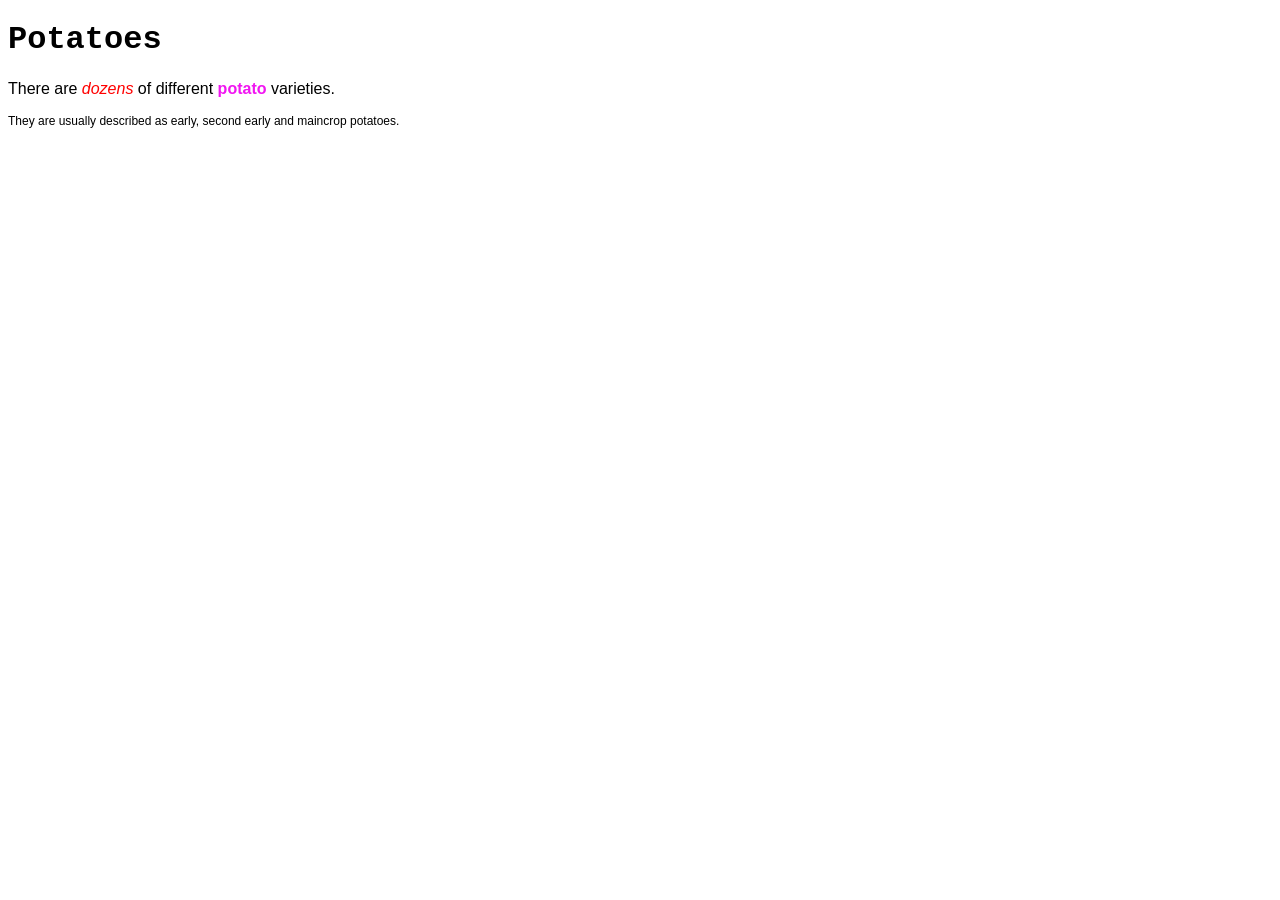
<file: Cssharjutused/chapter10/cascade.html>
<!DOCTYPE html>
<html lang="en">
<head>
    <meta charset="UTF-8">
    <meta http-equiv="X-UA-Compatible" content="IE=edge">
    <meta name="viewport" content="width=device-width, initial-scale=1.0">
    <title>How CSS Rules Cascade</title>
    <style type="text/css">
        *{
            font-family: Arial, Helvetica, sans-serif;
        }
        h1{
            font-family: 'Courier New', Courier, monospace;
        }
        i{
            color: green; 
        }
        i{
            color: red;
        }
        b{
            color: pink;
        }
        b{
            color:indigo;
        }
        p b {
            color:rgb(241, 21, 241);
        }
        p#intro{
            font-size: 100%;
        }
        p{
            font-size: 75%;
        }
    </style>
</head>
<body>
    <h1>Potatoes</h1>
    <p id="intro">There are <i>dozens</i> of different <b>potato</b> varieties.</p>
    <p>They are usually described as early, second early and maincrop potatoes.</p>
</body>
</html>
</file>
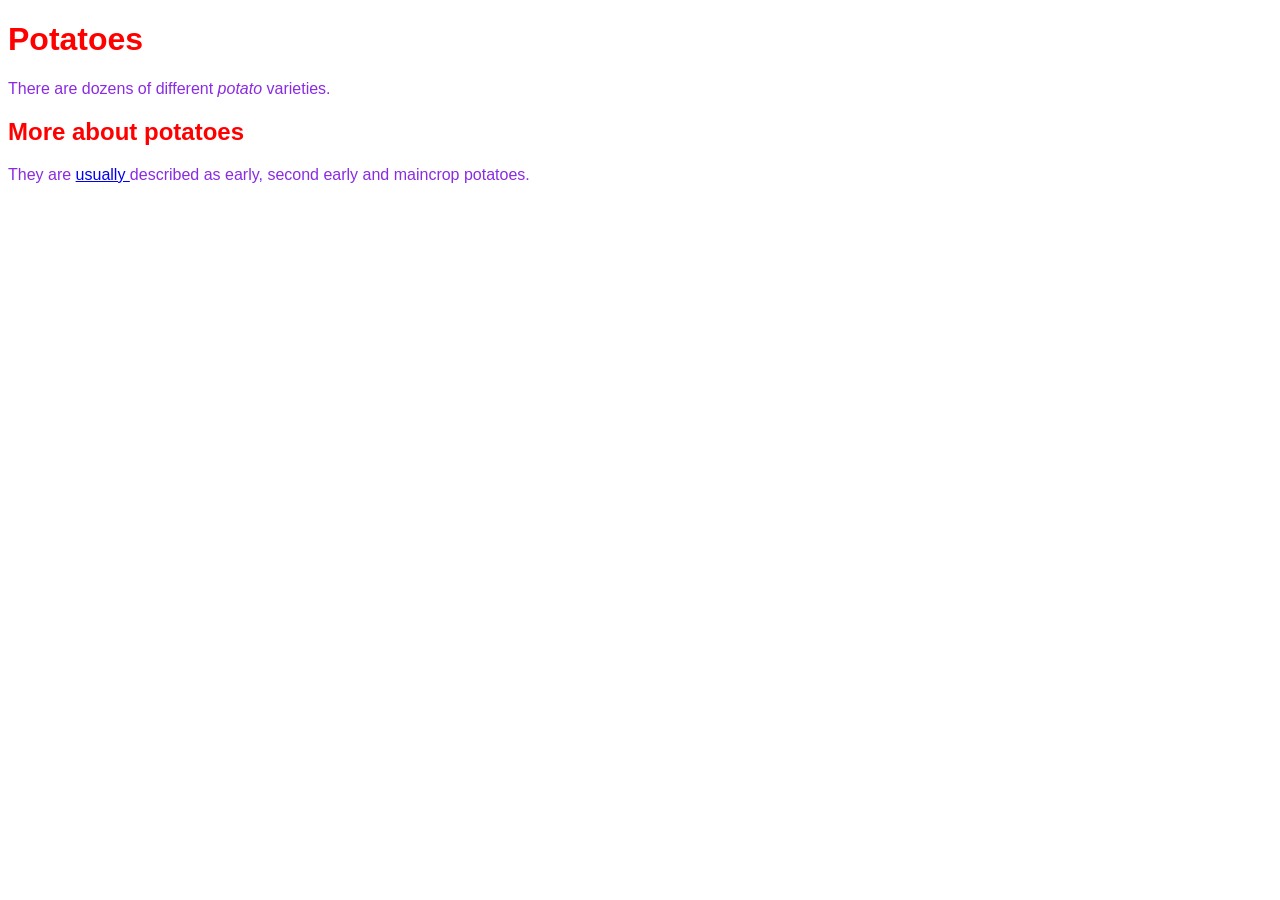
<file: Cssharjutused/chapter10/example.html>
<!DOCTYPE html>
<html lang="en">
<head>
    <meta charset="UTF-8">
    <meta http-equiv="X-UA-Compatible" content="IE=edge">
    <meta name="viewport" content="width=device-width, initial-scale=1.0">
    <title>External css</title>
    <link rel="stylesheet" href="css/example.css">
</head>
<body>
    <div class="page">
        <h1>Potatoes</h1>
        <p id="intro">There are dozens of different <i>potato</i> varieties.</p>
        <h2>More about potatoes</h2>
        <p>They are <a href="http://www.example.com/add.php">usually </a>described as early, second early and maincrop potatoes.</p>
    </div>
</body>
</html>
</file>
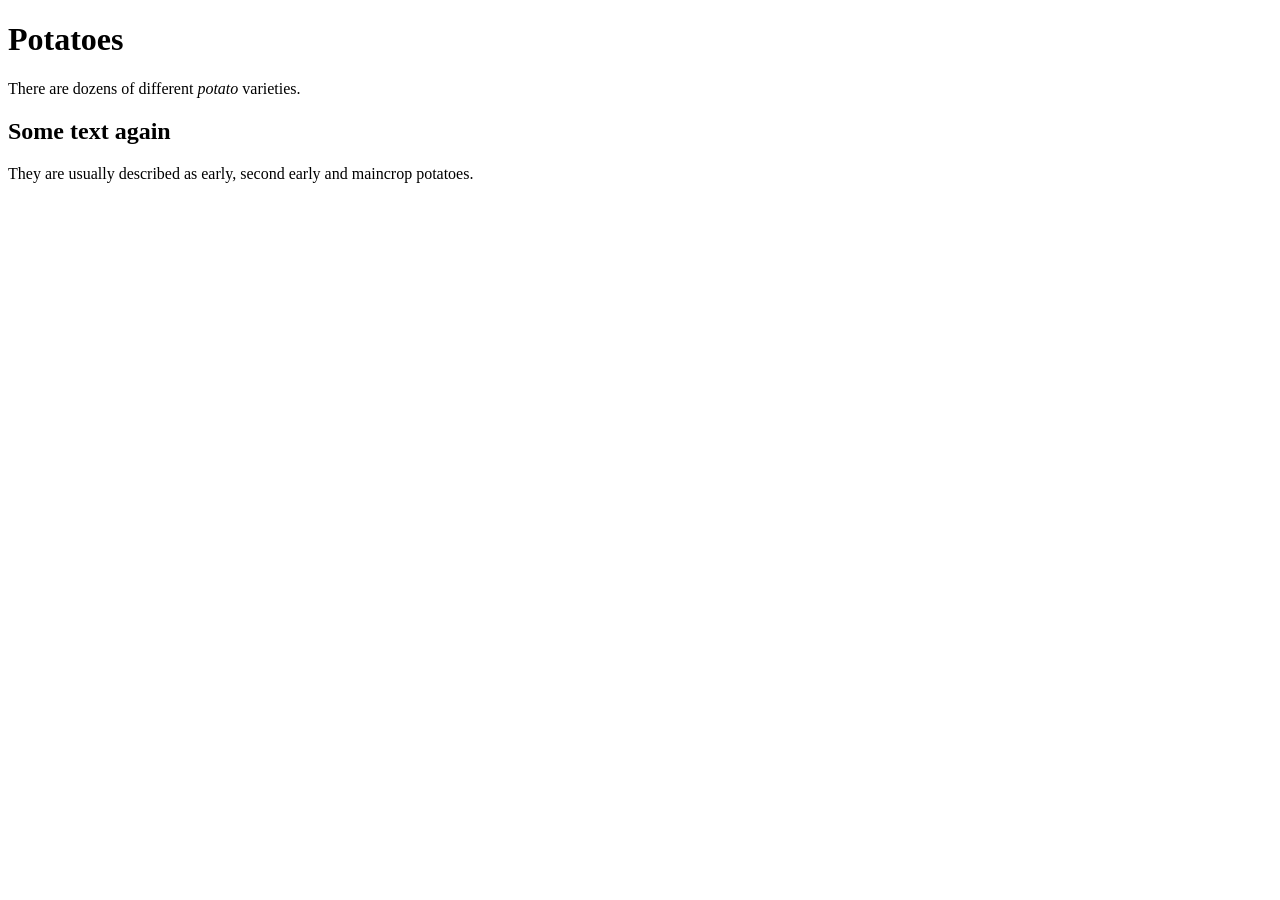
<file: Cssharjutused/chapter10/inheritance.html>
<!DOCTYPE html>
<html lang="en">
<head>
    <meta charset="UTF-8">
    <meta http-equiv="X-UA-Compatible" content="IE=edge">
    <meta name="viewport" content="width=device-width, initial-scale=1.0">
    <title>Inheritance</title>
    
</head>
<body>
    <div class="page">
        <h1>Potatoes</h1>
        <p id="intro">There are dozens of different <i>potato</i> varieties.</p>
        <h2>Some text again</h2>
        <p>They are usually described as early, second early and maincrop potatoes.</p>
    </div>
    
</body>
</html>
</file>
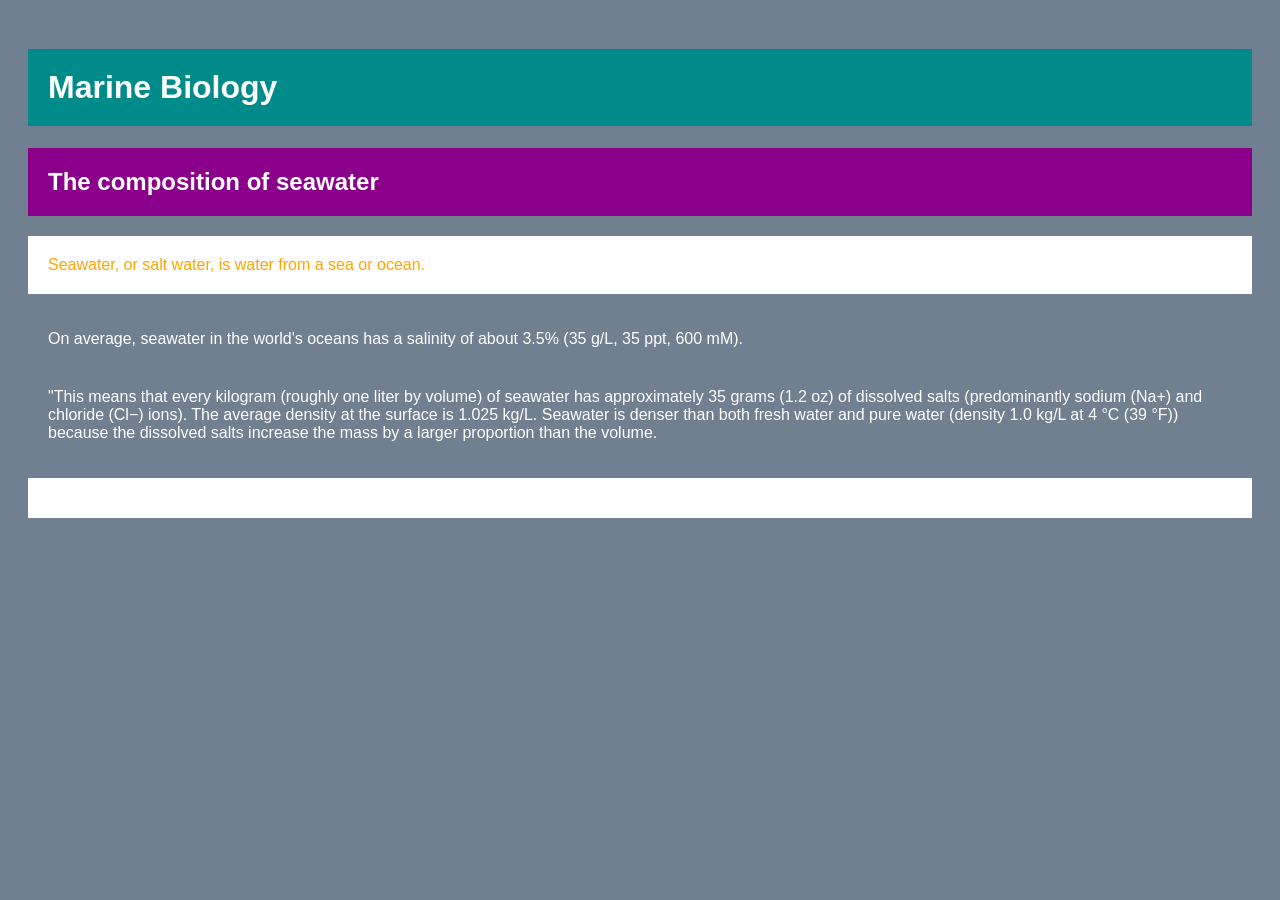
<file: Cssharjutused/chapter11/backgroundColor.html>
<!DOCTYPE html>
<html lang="en">
<head>
    <meta charset="UTF-8">
    <meta http-equiv="X-UA-Compatible" content="IE=edge">
    <meta name="viewport" content="width=device-width, initial-scale=1.0">
    <title>Background color</title>
    <style type="text/css">
        body{
            background-color: slategray;
            color: white;
            padding: 20px;
            font-family: Arial, Helvetica, sans-serif;
        }
        h1{
            background-color: darkcyan;
            padding: inherit;
        }
        h2{
            /*Hex code*/
            background-color: darkmagenta;
            padding: inherit;
        }
        p{
            /*rgb*/
            background-color: white;
            /*name*/
            color: orange;
            padding: inherit;
        }
        .hslColor{
            background-color: hsl(45%, 20%, 78%);
            padding: inherit;
        }
        .hslaColor{
            background-color: hsla(24%,25%,15%);
            padding: inherit;
        }
    </style>
</head>
<body>
    <h1>Marine Biology</h1>
    <h2>The composition of seawater</h2>
    <p>
        Seawater, or salt water, is water from a sea or ocean.
        <div class="hslColor"> 
            On average, seawater in the world's oceans has a salinity 
            of about 3.5% (35 g/L, 35 ppt, 600 mM).
        </div>
        <div class="hslaColor">
            "This means that every kilogram (roughly one liter by volume) of seawater 
            has approximately 35 grams (1.2 oz) of dissolved salts (predominantly sodium (Na+) and chloride (Cl−) ions). 
            The average density at the surface is 1.025 kg/L.
            Seawater is denser than both fresh water and pure water 
            (density 1.0 kg/L at 4 °C (39 °F)) because the dissolved salts increase the mass by a larger proportion than the volume. 
        </div>
    </p>
</body>
</html>
</file>
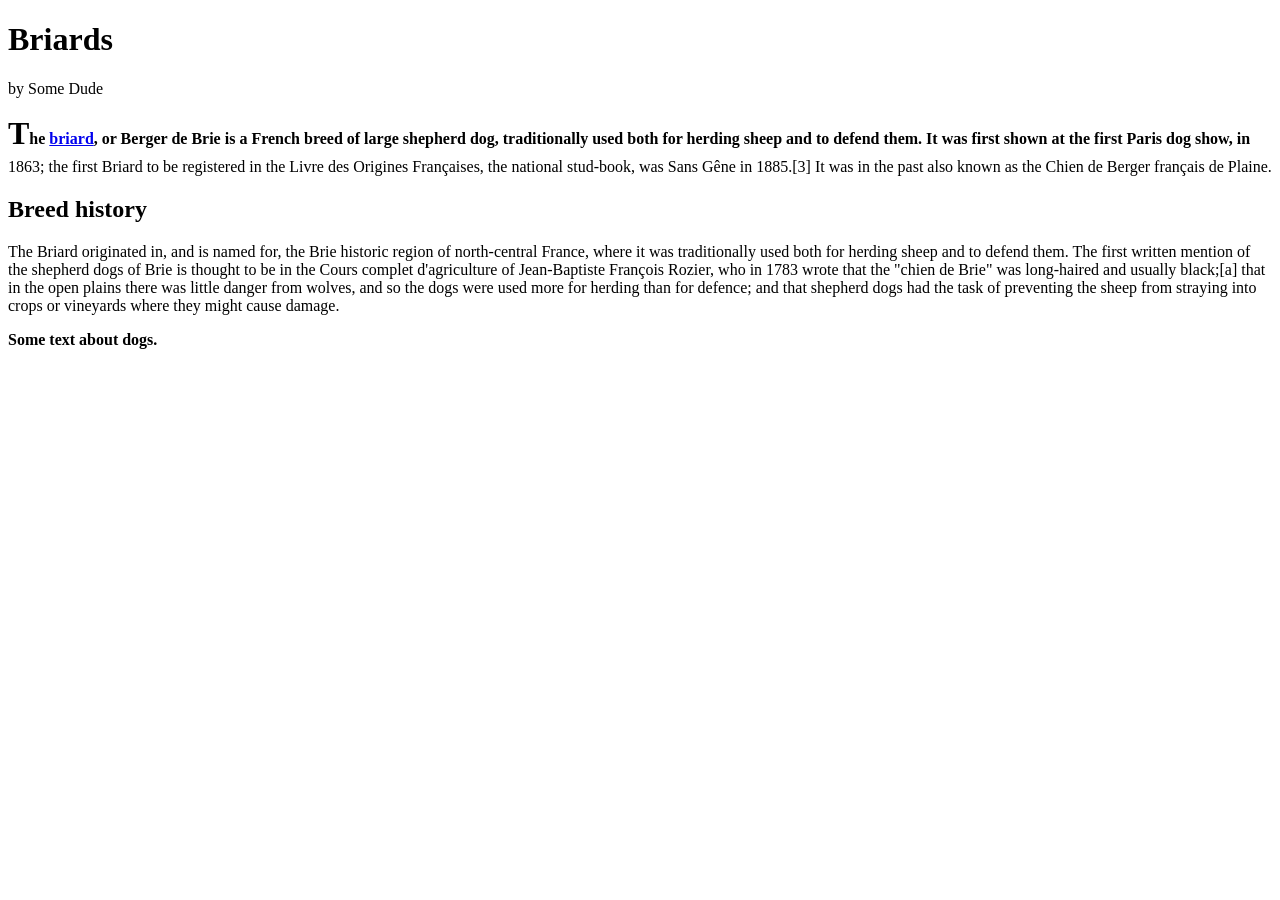
<file: Cssharjutused/chapter12/fontAndText.html>
<!DOCTYPE html>
<html lang="en">
<head>
    <meta charset="UTF-8">
    <meta http-equiv="X-UA-Compatible" content="IE=edge">
    <meta name="viewport" content="width=device-width, initial-scale=1.0">
    <title>Font and text</title>
    <style type="text/css">
        p.intro::first-letter{
            font-size: 200%;
            /*
            font-size: 12px;
            font-size: 1.3em;
            */
            
        }
        p.intro::first-line{
            font-weight: bold;
            line-height: 2.4em;
        }
        @font-face {
            font-family:'ChunkFiveRegular';
            src: url('font/chunkfive.eot');
        }
        .someText, h1, h2{
            font-family: ChunkFiveRegular, Georgia, serif;
            font-weight: bold;
        }
        p{
            text-transform: none;
        }
    </style>
</head>
<body>
    <h1>Briards</h1>
    <p class="credits">by Some Dude</p>
    <p class="intro">
        The <a href="https://en.wikipedia.org/wiki/Briard">briard</a>,
        or Berger de Brie is a French breed of large shepherd dog, traditionally used both for herding sheep and to defend them. 
        It was first shown at the first Paris dog show, in 1863; the first Briard to be registered in the Livre des Origines Françaises,
        the national stud-book, was Sans Gêne in 1885.[3] It was in the past also known as the Chien de Berger français de Plaine. 
    </p>
    <h2>Breed history</h2>
    <p>
        The Briard originated in, and is named for, the Brie historic region of north-central France, 
        where it was traditionally used both for herding sheep and to defend them. The first written 
        mention of the shepherd dogs of Brie is thought to be in the Cours complet d'agriculture of 
        Jean-Baptiste François Rozier, who in 1783 wrote that the "chien de Brie" was long-haired
        and usually black;[a] that in the open plains there was little danger from wolves, and so the 
        dogs were used more for herding than for defence; and that shepherd dogs had the task of
        preventing the sheep from straying into crops or vineyards where they might cause damage.
    </p>
    <p class="someText">
        Some text about dogs.
    </p>
</body>
</html>
</file>
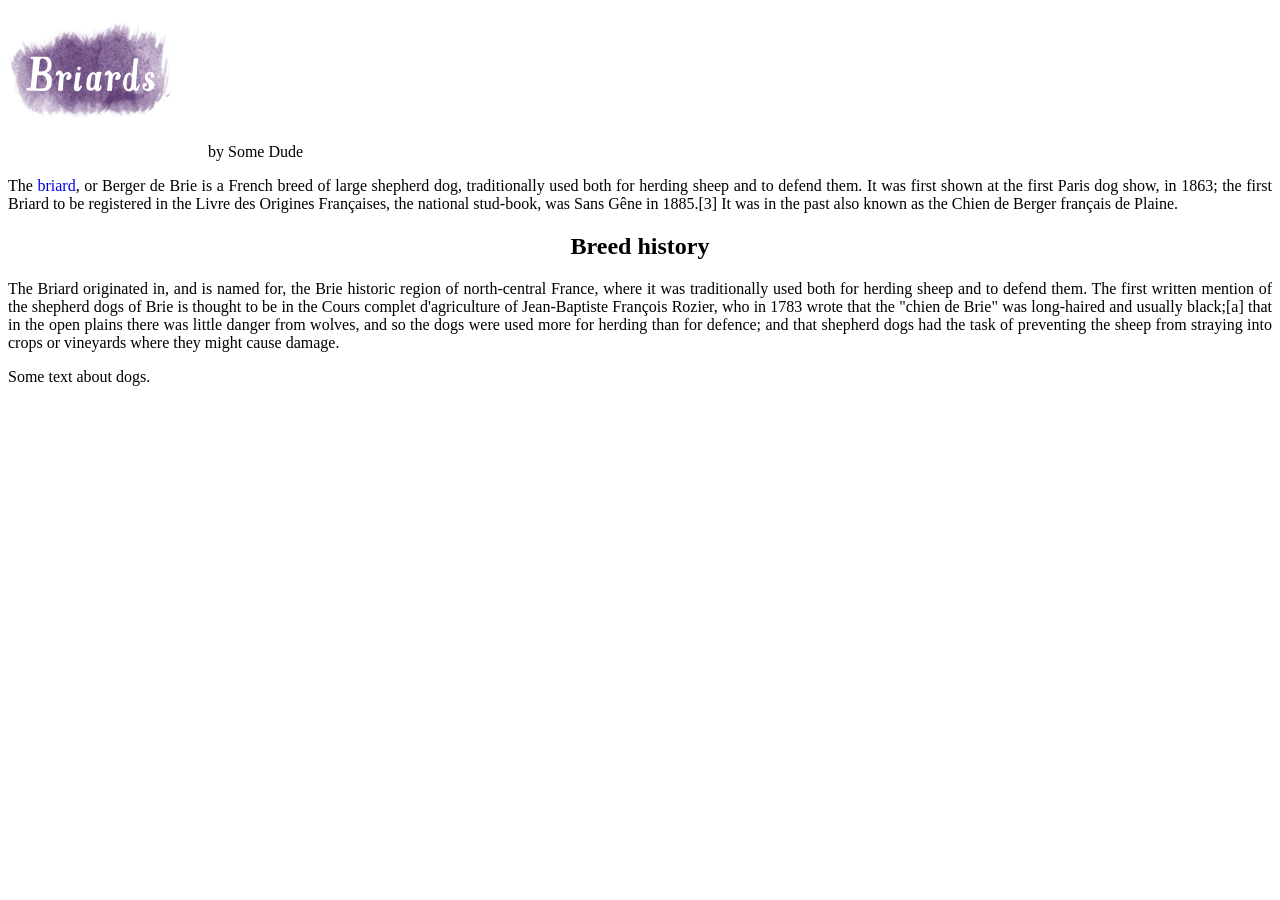
<file: Cssharjutused/chapter12/textAlign.html>
<!DOCTYPE html>
<html lang="en">
<head>
    <meta charset="UTF-8">
    <meta http-equiv="X-UA-Compatible" content="IE=edge">
    <meta name="viewport" content="width=device-width, initial-scale=1.0">
    <title>Text align</title>
    <style type="text/css">
        h1{
            text-align: left;
            background-image: url("images/logo.gif");
            background-repeat: no-repeat;
            text-indent: -9999px;
            width: 165px;
            height: 100px;
        }
        h2{
            text-align: center;
        }
        p{
            text-align: justify;
        }
        .credits{
            
            
            text-indent: 200px;
        }
        .someText{
            text-align: left;
        }
        a{
            text-decoration: none;
        }
    </style>
</head>
<body>
    <h1>Briards</h1>
    <p class="credits">by Some Dude</p>
    <p class="intro">
        The <a href="https://en.wikipedia.org/wiki/Briard">briard</a>,
        or Berger de Brie is a French breed of large shepherd dog, traditionally used both for herding sheep and to defend them. 
        It was first shown at the first Paris dog show, in 1863; the first Briard to be registered in the Livre des Origines Françaises,
        the national stud-book, was Sans Gêne in 1885.[3] It was in the past also known as the Chien de Berger français de Plaine. 
    </p>
    <h2>Breed history</h2>
    <p>
        The Briard originated in, and is named for, the Brie historic region of north-central France, 
        where it was traditionally used both for herding sheep and to defend them. The first written 
        mention of the shepherd dogs of Brie is thought to be in the Cours complet d'agriculture of 
        Jean-Baptiste François Rozier, who in 1783 wrote that the "chien de Brie" was long-haired
        and usually black;[a] that in the open plains there was little danger from wolves, and so the 
        dogs were used more for herding than for defence; and that shepherd dogs had the task of
        preventing the sheep from straying into crops or vineyards where they might cause damage.
    </p>
    <p class="someText">
        Some text about dogs.
    </p>
</body>
</html>
</file>
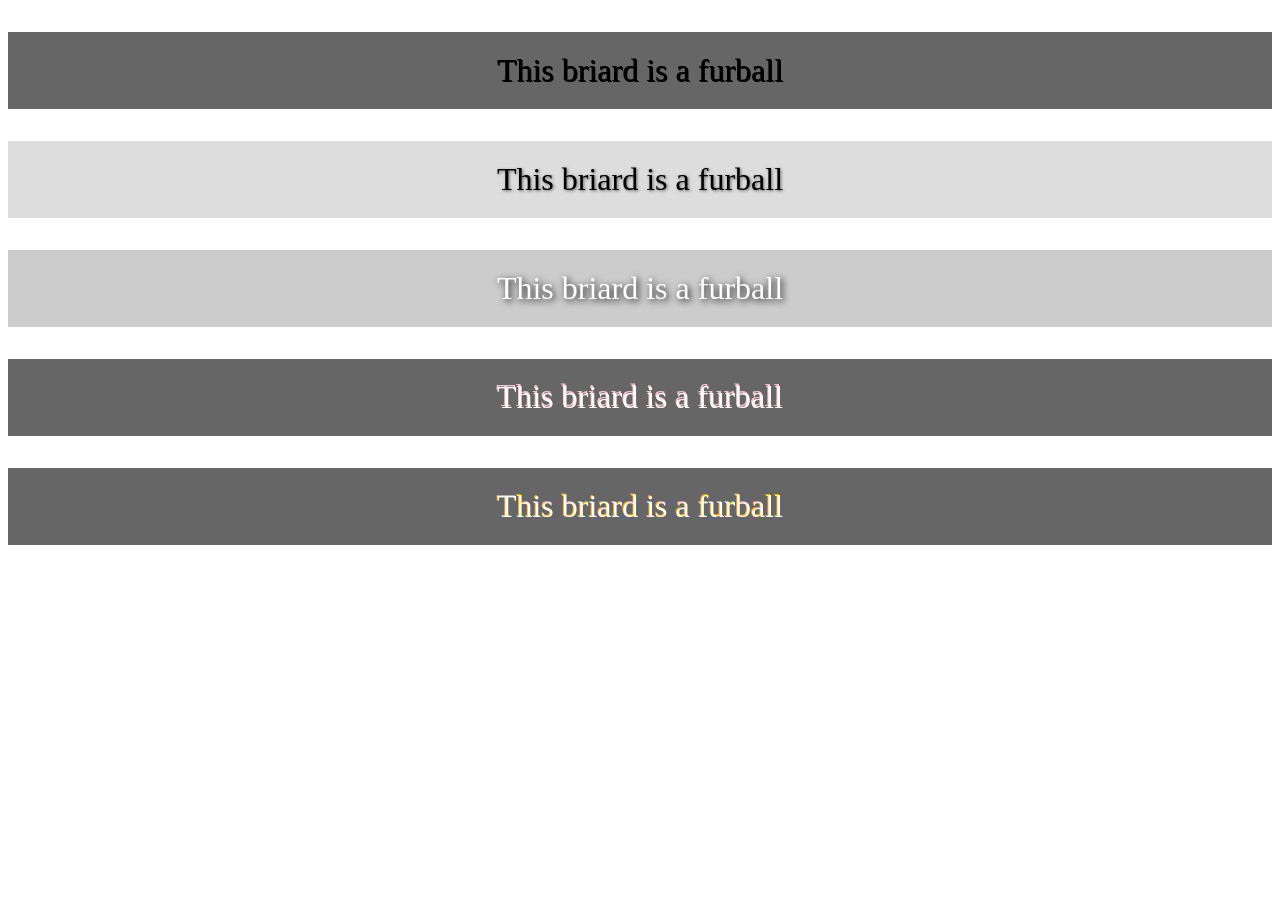
<file: Cssharjutused/chapter12/textShadow.html>
<!DOCTYPE html>
<html lang="en">
<head>
    <meta charset="UTF-8">
    <meta http-equiv="X-UA-Compatible" content="IE=edge">
    <meta name="viewport" content="width=device-width, initial-scale=1.0">
    <title>Text shadow</title>
    <style type="text/css">
        p{
            font-size: 200%;
            padding: 20px;
            text-align: center;
        }
        p.one{
            background-color:#666666;
            text-shadow: 1px 1px 0px #000000;
        }
        p.two{
            background-color: #dddddd;
            text-shadow: 1px 1px 3px #666666;
        }
        p.three{
            background-color: #cccccc;
            color:#ffffff;
            text-shadow: 2px 2px 7px #000000;
        }
        p.four{
            background-color: #666666;
            color: white;
            text-shadow: -1px -2px pink;
        }
        p.five{
            background-color: #666666;
            color: white;
            text-shadow: -1px -1px orange;
        }
    </style>
</head>
<body>
    <p class="one">This briard is a furball</p>
    <p class="two">This briard is a furball</p>
    <p class="three">This briard is a furball</p>
    <p class="four">This briard is a furball</p>
    <p class="five">This briard is a furball</p>
</body>
</html>
</file>
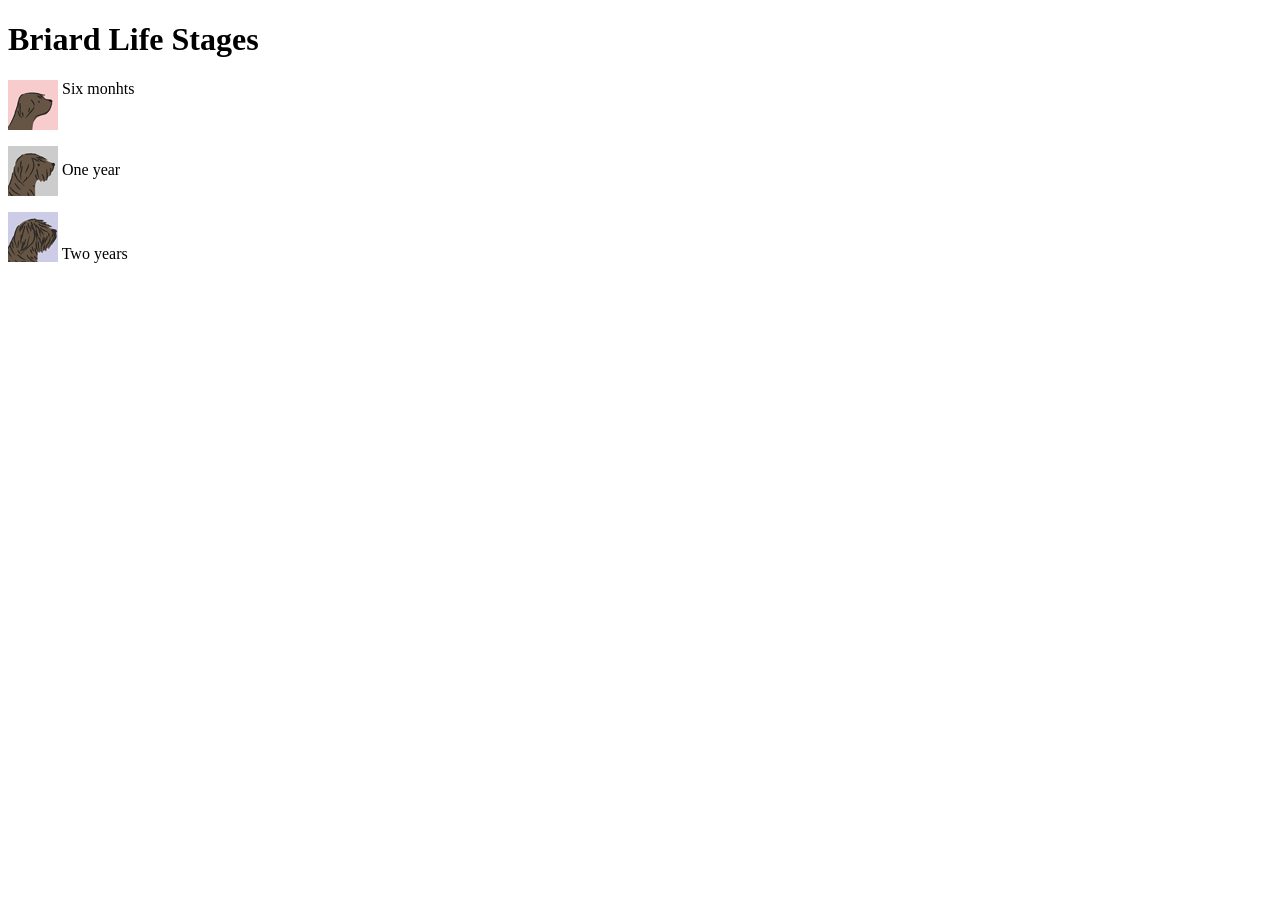
<file: Cssharjutused/chapter12/verticalAlign.html>
<!DOCTYPE html>
<html lang="en">
<head>
    <meta charset="UTF-8">
    <meta http-equiv="X-UA-Compatible" content="IE=edge">
    <meta name="viewport" content="width=device-width, initial-scale=1.0">
    <title>Vertical Align</title>
    <style type="text/css">
        #six-months{
            vertical-align: text-top;
        }
        #one-year{
            vertical-align: middle;
        }
        #two-years{
            vertical-align: text-bottom;
        }
    </style>
</head>
<body>
    <h1>Briard Life Stages</h1>
    <p><img src="images/six-months.gif" height="50" id="six-months"> Six monhts</p>
    <p><img src="images/one-year.gif" height="50" id="one-year"> One year</p>
    <p><img src="images/two-years.gif"height="50" id="two-years"> Two years</p>
</body>
</html>
</file>
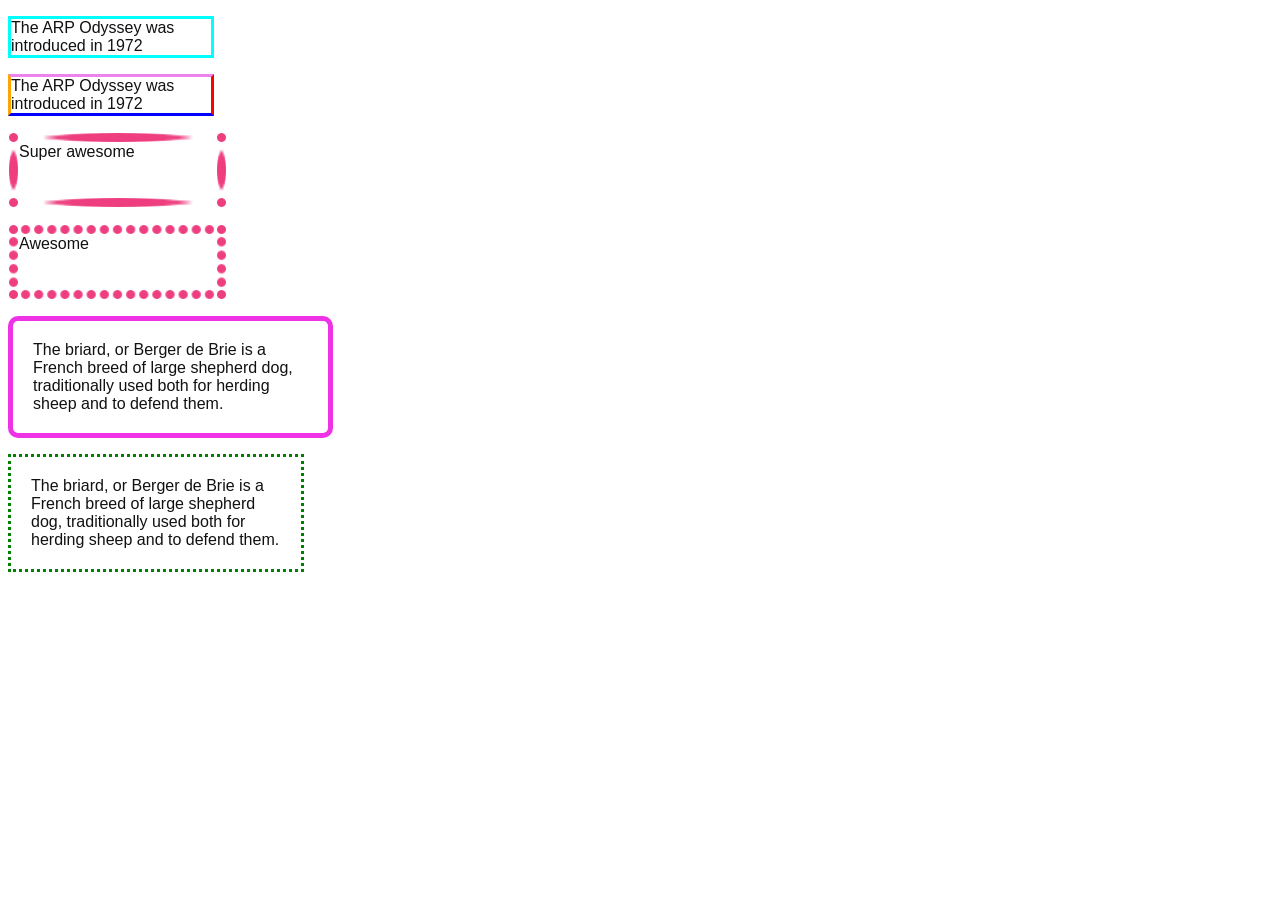
<file: Cssharjutused/chapter13/borderColor.html>
<!DOCTYPE html>
<html lang="en">
<head>
    <meta charset="UTF-8">
    <meta http-equiv="X-UA-Compatible" content="IE=edge">
    <meta name="viewport" content="width=device-width, initial-scale=1.0">
    <title>Border Color</title>
    <style type="text/css">
        body{
            font-family: Arial, Helvetica, sans-serif;
            color: #111111;
        }
        p{
            border-style: solid;
            border-width: 3px;
            width: 200px;
        }
        p.one{
            border-color: aqua;

        }
        p.two{
            border-color: violet red blue orange;
        }
        p.three{
            width: 197px;
            height: 54px;
            border: 11px solid #ffffff;
            border-image: url("images/dots.gif") 11 11 11 11 stretch;
        }
        p.four{
            width: 197px;
            height: 54px;
            border: 11px solid #ffffff;
            border-image: url("images/dots.gif") 11 11 11 11 round;
        }
        p.five{
            border: 5px solid #ef32e5;
            padding:20px;
            width: 275px;
            border-radius: 10px;
        }
        p.six{
            width: 250px;
            padding: 20px;
            border:3px green;
            border-style: dotted;
        }
    </style>
</head>
<body>
    <p class="one">The ARP Odyssey was introduced in 1972</p>
    <p class="two">The ARP Odyssey was introduced in 1972</p>
    <p class="three">Super awesome</p>
    <p class="four">Awesome</p>
    <p class="five">The briard, or Berger de Brie is a French breed of large shepherd dog, traditionally used both for herding sheep and to defend them. </p>
    <p class="six">The briard, or Berger de Brie is a French breed of large shepherd dog, traditionally used both for herding sheep and to defend them. </p>
</body>
</html>
</file>
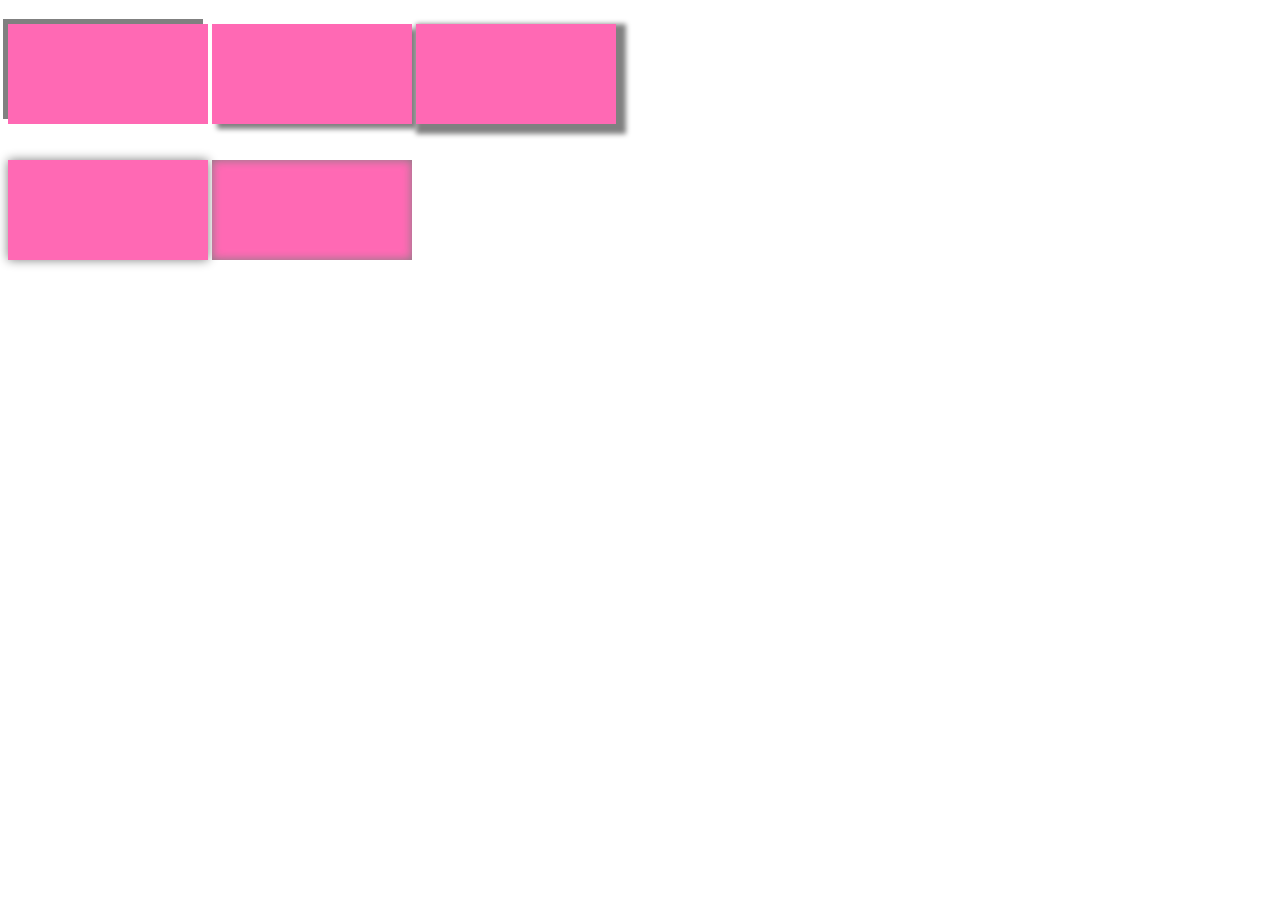
<file: Cssharjutused/chapter13/boxShadow.html>
<!DOCTYPE html>
<html lang="en">
<head>
    <meta charset="UTF-8">
    <meta http-equiv="X-UA-Compatible" content="IE=edge">
    <meta name="viewport" content="width=device-width, initial-scale=1.0">
    <title>Box Shadow</title>
    <style type="text/css">
        p{
            height: 100px;
            width: 200px;
            background-color: hotpink;
            display: inline-block;
        }
        p.one{
            box-shadow: -5px -5px grey;
           
        }
        p.two{
            box-shadow: 5px 5px 5px  grey;
        }
        p.three{
            box-shadow: 5px 5px 5px 5px grey;
        }
        p.four{
            box-shadow:0 0 10px grey;
        }
        p.five{
            box-shadow:inset 0 0 10px grey;
        }
    </style>
</head>
<body>
    <p class="one"></p>
    <p class="two"></p>
    <p class="three"></p>
    <br/>
    <p class="four"></p>
    <p class="five"></p>
</body>
</html>
</file>
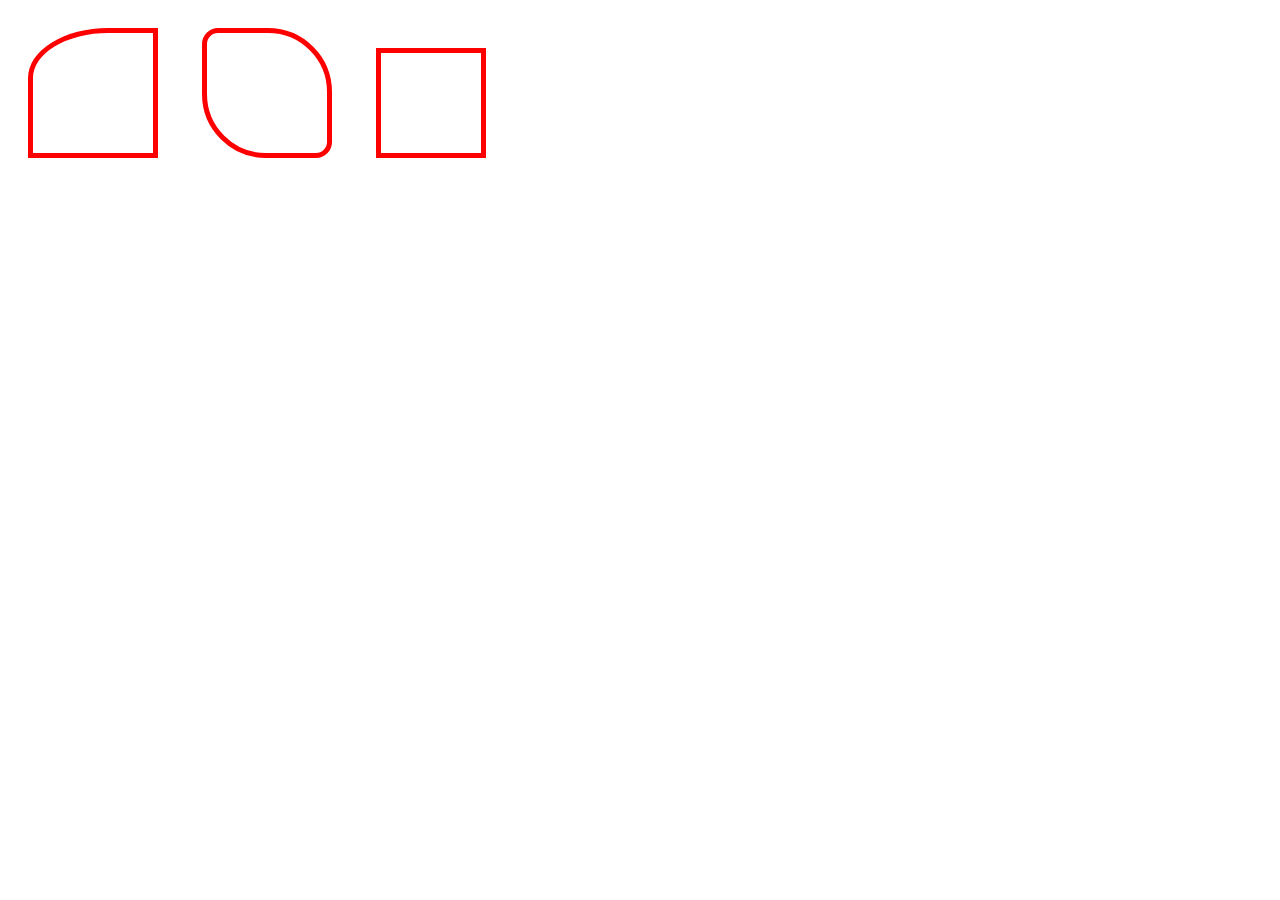
<file: Cssharjutused/chapter13/ellipticalShapes.html>
<!DOCTYPE html>
<html lang="en">
<head>
    <meta charset="UTF-8">
    <meta http-equiv="X-UA-Compatible" content="IE=edge">
    <meta name="viewport" content="width=device-width, initial-scale=1.0">
    <title>Document</title>
    <style type="text/css">
        p{
            border: 5px solid red;
            padding:10px;
            width: 100px;
            height: 100px;
            display: inline-block;
            margin:20px;
        }
        p.one{
            border-top-left-radius: 80px 50px;
        }
        p.two{
            border-radius: 1em 4em 1em 4em; 
        }
        p.three{
            padding:0px
        }
    </style>
</head>
<body>
    <p class="one"></p>
    <p class="two"></p>
    <p class="three"></p>
</body>
</html>
</file>
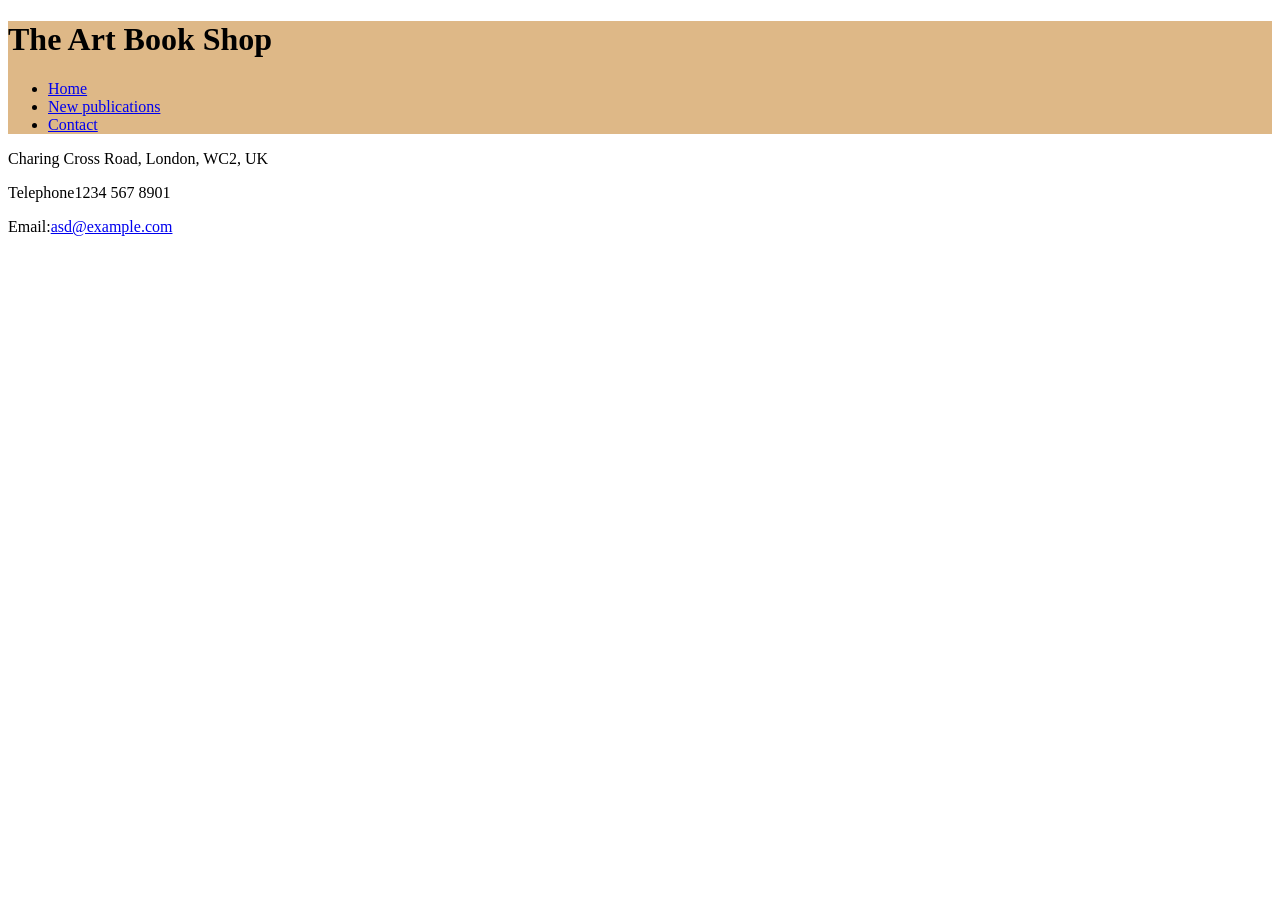
<file: Cssharjutused/chapter8/example.html>
<!DOCTYPE html>
<html lang="en">
<head>
    <meta charset="UTF-8">
    <meta http-equiv="X-UA-Compatible" content="IE=edge">
    <meta name="viewport" content="width=device-width, initial-scale=1.0">
    <title>Contact The Art Books</title>
    <style type="text/css">
        div#header{
            text-decoration-color: aqua;
            background-color: burlywood;
        }
    </style>
</head>
<body>
    <div id="header">
        <h1>The Art Book Shop</h1>
        <ul>
            <li><a href="index.html">Home</a></li>
            <li><a href="index.html">New publications</a></li>
            <li class="current-page"><a href="index.html">Contact</a></li>
        </ul>
    </div> <!-- end header -->
    <div id="content">
        <p>Charing Cross Road, London, WC2, UK</p>
        <p><span class="contact">Telephone</span>1234 567 8901</p>
        <p><span class="contact">Email:</span><a href="mailto:asd@example.com">asd@example.com</a></p>
        <iframe src="https://www.google.com/maps/embed?pb=!1m18!1m12!1m3!1d24344.972804783167!2d24.694899419577872!3d59.39904470459567!2m3!1f0!2f0!3f0!3m2!1i1024!2i768!4f13.1!3m3!1m2!1s0x469294f1bd8cb15b%3A0xc372ff05bb27e9f4!2sTallinna%20T%C3%B6%C3%B6stushariduskeskus!5e0!3m2!1set!2see!4v1682664287722!5m2!1set!2see" width="425" height="275" frameborder="0" scrolling="no" marginheight="0" marginwidth="0"></iframe>
    </div>
</body>
</html>
</file>
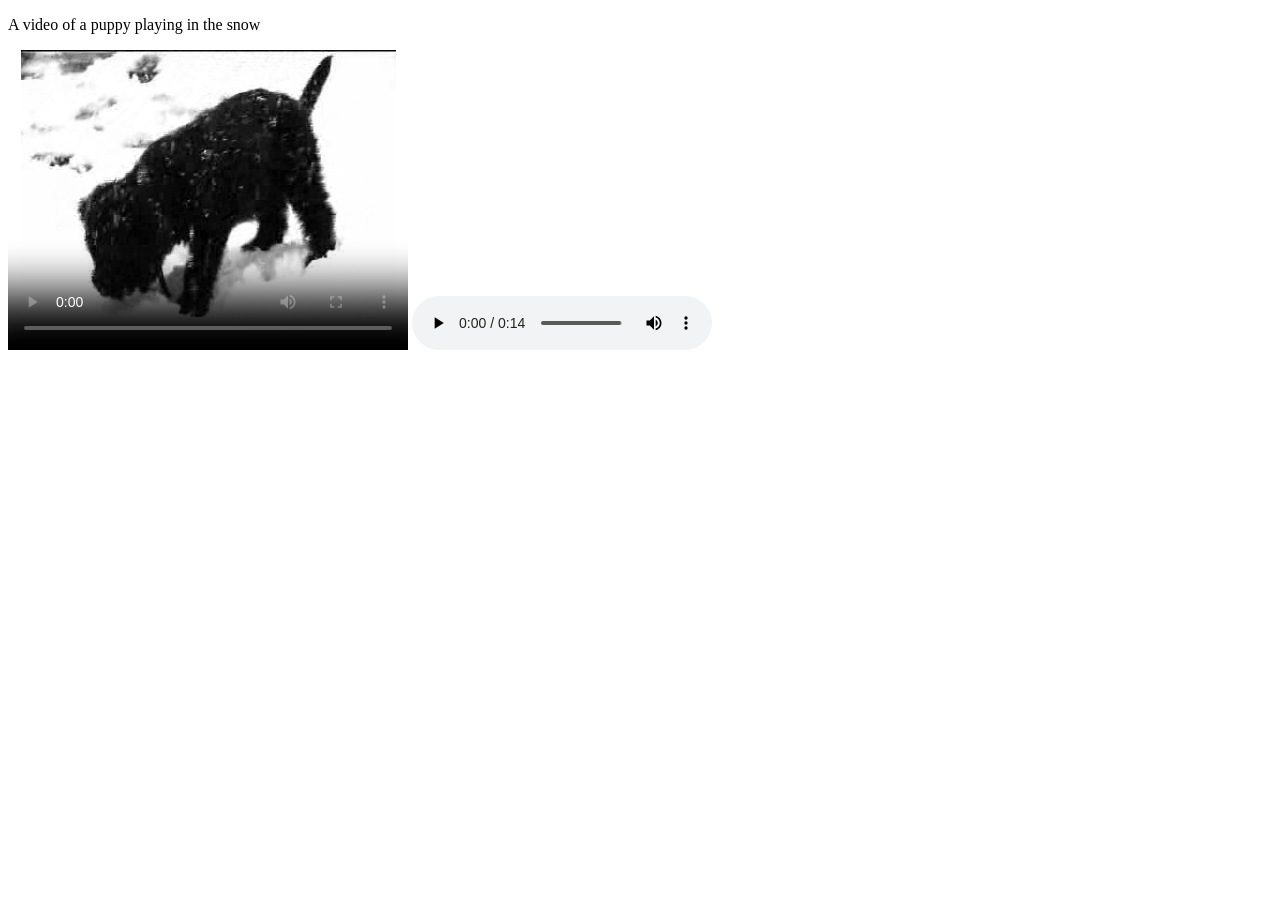
<file: Cssharjutused/chapter9/example.html>
<!DOCTYPE html>
<html lang="en">
<head>
    <meta charset="UTF-8">
    <meta http-equiv="X-UA-Compatible" content="IE=edge">
    <meta name="viewport" content="width=device-width, initial-scale=1.0">
    <title>Audio and  Video</title>
</head>
<body>
<p>A video of a puppy playing in the snow</p>
<video src="video/puppy.mp4" 
    poster="images/puppy.jpg" 
    width="400" 
    height="300" 
    preload 
    controls 
    loop>
</video>
<audio controls autoplay>
    <source src="audio/test-audio.ogg"> 
    <source src="audio/test-audio.mp3"> 
</audio>
</body>
</html>
</file>
<file: Cssharjutused/chapter10/css/example.css>
body{
    font-family: Arial, Helvetica, sans-serif;

}
h1,h2{
    color: red;
}
p{
    color: blueviolet;
}
</file>
